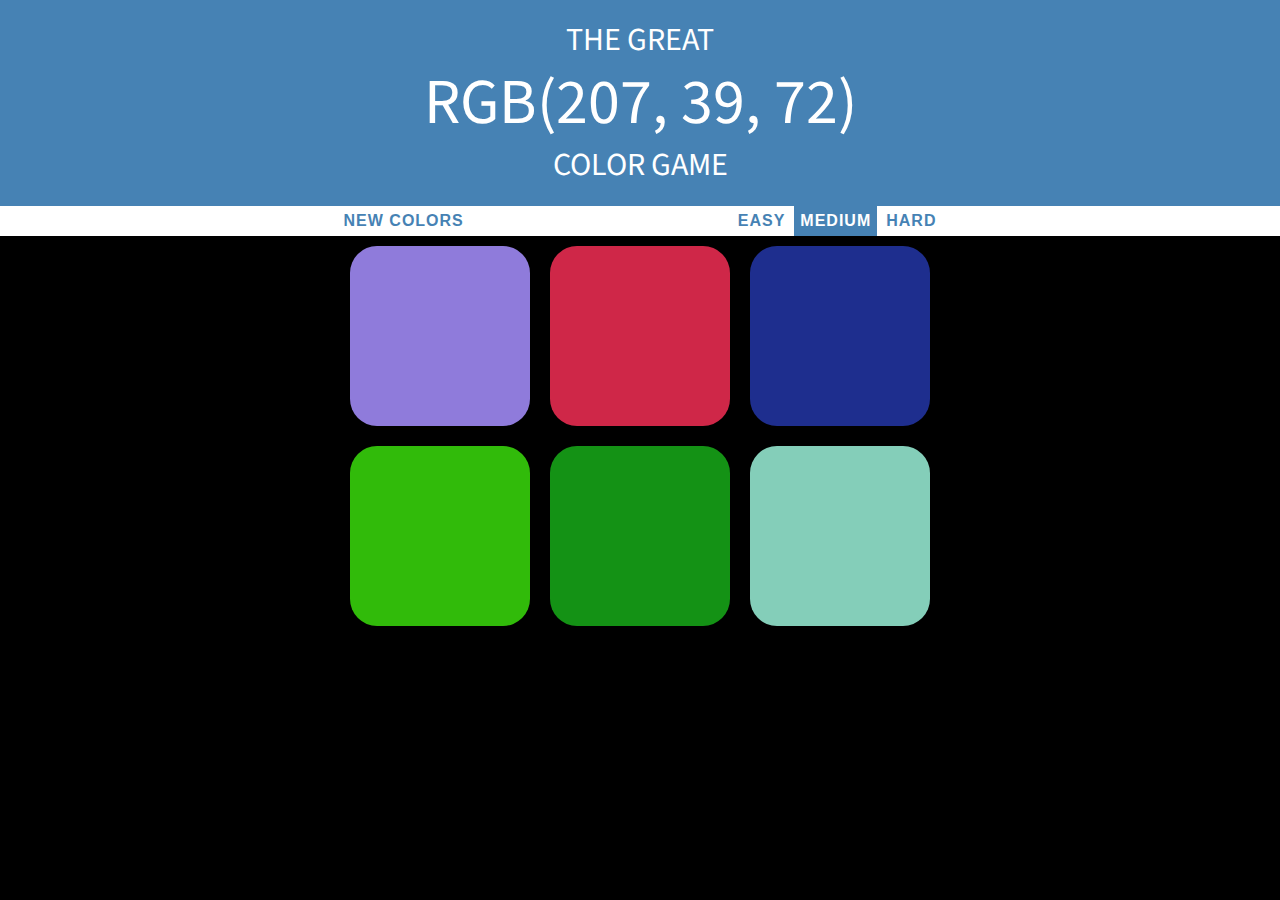
<file: index.html>
<html>
    <head>
        <title>COLOR GAME</title>
        <link href="https://fonts.googleapis.com/css?family=Source+Sans+Pro" rel="stylesheet">
        <link rel="stylesheet" type="text/css" href="colorGame.css">
        
    </head>
    <body>
    
        <h1> The Great 
            <br>
            <span id="colorDisplay">RGB</span>
            <br>
            Color Game</h1>
        <div id="stripe">
            <button id="new">NEW COLORS</button>
            <span id="message"></span>
            <button class="mode">Easy</button>
            <button class="mode selected">Medium</button>
            <button class="mode">Hard</button>
        </div>
        <div id="container">
            <div class="square"></div>
            <div class="square"></div>
            <div class="square"></div>
            <div class="square"></div>
            <div class="square"></div>
            <div class="square"></div>
            <div class="square"></div>
            <div class="square"></div>
            <div class="square"></div>
        
    </div>
		
    <script type="text/javascript" src="colorGame.js"></script>
    </body>
</html>
</file>
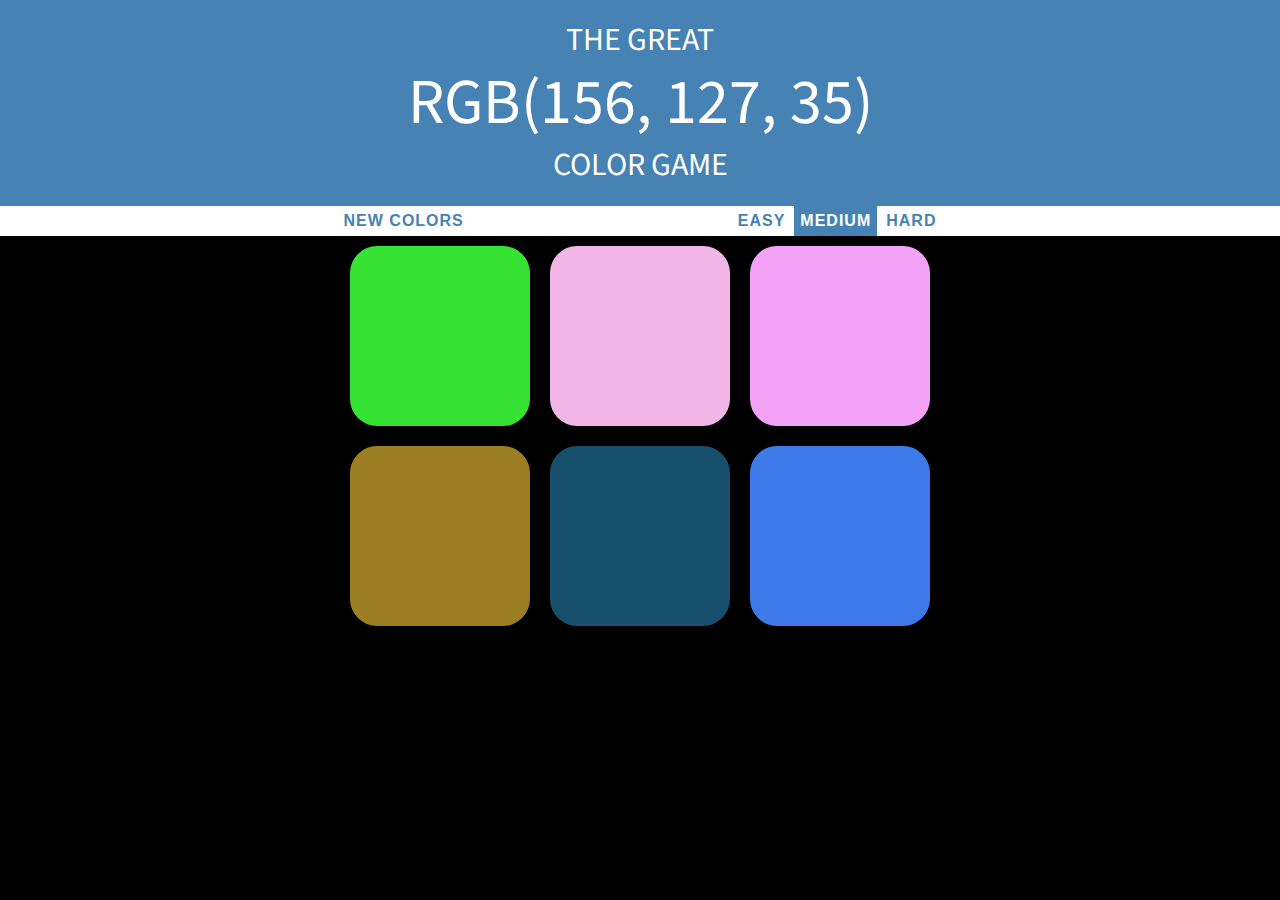
<file: colorGame.html>
<html>
    <head>
        <title>COLOR GAME</title>
        <link href="https://fonts.googleapis.com/css?family=Source+Sans+Pro" rel="stylesheet">
        <link rel="stylesheet" type="text/css" href="colorGame.css">
        
    </head>
    <body>
    
        <h1> The Great 
            <br>
            <span id="colorDisplay">RGB</span>
            <br>
            Color Game</h1>
        <div id="stripe">
            <button id="new">NEW COLORS</button>
            <span id="message"></span>
            <button class="mode">Easy</button>
            <button class="mode selected">Medium</button>
            <button class="mode">Hard</button>
        </div>
        <div id="container">
            <div class="square"></div>
            <div class="square"></div>
            <div class="square"></div>
            <div class="square"></div>
            <div class="square"></div>
            <div class="square"></div>
            <div class="square"></div>
            <div class="square"></div>
            <div class="square"></div>
        
    </div>
		
    <script type="text/javascript" src="colorGame.js"></script>
    </body>
</html>
</file>
<file: colorGame.css>
body{
    background-color: #000000;
    margin: 0;
    font-family: Source Sans Pro;
}
.square{
    width: 30%;
    background: purple;
    padding-bottom: 30%;
    float: left;
    margin: 1.66%;
    border-radius: 15%;
    transition:all 0.5s;
   
    -moz-transition: background 0.6s;
}
.square:hover{
    transform :  scale(1.05);
    box-shadow: rgba(0, 0, 0, 0.24) 0px 3px 8px;
}
#container{
    max-width: 600px;
    margin: 0 auto;
}
h1{
    color: white;
    text-align: center;
    background-color: steelblue;
    margin: 0;
    font-weight: normal;
    text-transform: uppercase;
    line-height: 1.3;
    padding: 20px 0;
}
#message{
    display: inline-block;
    width: 20%;
}
#stripe{
  background-color: white;
    height: 30px;
    color: black;
    text-align: center;
}
.selected{
    background-color: steelblue;
    color: white;
}
#colorDisplay{
    font-size: 200%;
}
button{
    border: none;
    background: none;
    text-transform: uppercase;
    height: 100%;
    font-weight: 700;
    color: steelblue;
    letter-spacing: 1px;
    font-size: inherit;
    transition: all 0.3s;
    
    -moz-transition: all 0.3s;
}
button:hover{
color: white;
background-color: steelblue;
}
</file>
